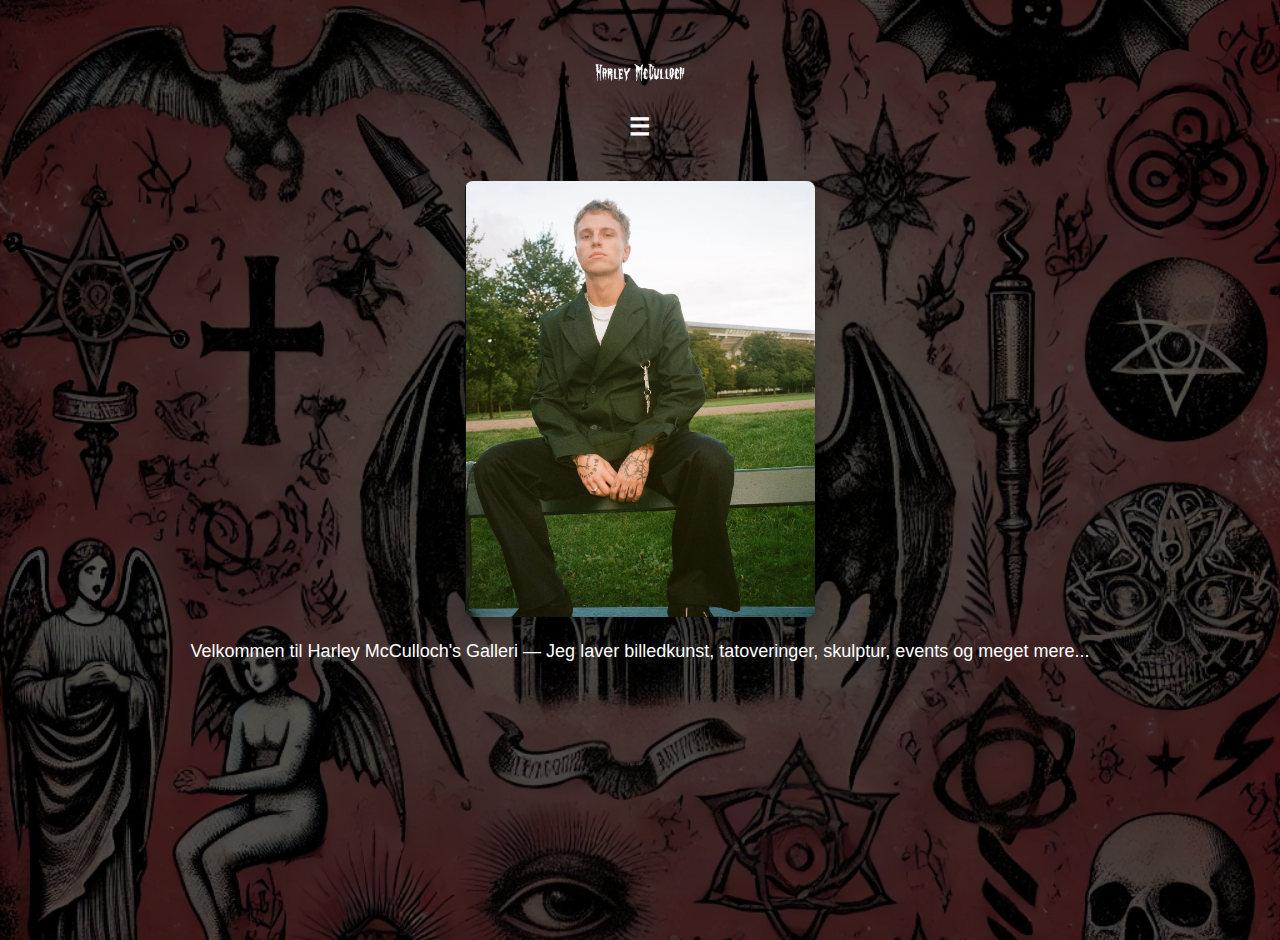
<file: index.html>
<!DOCTYPE html>
<html lang="da">
<head>
  <meta charset="UTF-8" />
  <meta name="viewport" content="width=device-width, initial-scale=1.0" />
  <title>Harley McCulloch</title>
  <link rel="stylesheet" href="style.css" />
</head>
<body>
  <div class="overlay">
    <header>
      <img src="harley-logo.png" alt="Harley McCulloch logo" class="logo" />
      <div class="menu-toggle" onclick="toggleMenu()">
        <span id="menu-icon">☰</span>
      </div>
    </header>

    <nav id="menu" class="fade">
      <ul>
        <li><a href="#">Forside</a></li>
        <li><a href="#">Galleri</a></li>
        <li><a href="#">Kontakt</a></li>
      </ul>
    </nav>

    <main>
      <img src="harley-profile.jpg" alt="Harley McCulloch" class="profile" />
      <p class="intro">
        Velkommen til Harley McCulloch's Galleri — Jeg laver billedkunst, tatoveringer, skulptur, events og meget mere...
      </p>
    </main>
  </div>

  <script>
    function toggleMenu() {
      const menu = document.getElementById('menu');
      const icon = document.getElementById('menu-icon');
      menu.classList.toggle('show');
      icon.textContent = icon.textContent === '☰' ? '✕' : '☰';
    }
  </script>
</body>
</html>
</file>
<file: style.css>
body {
  margin: 0;
  font-family: sans-serif;
  background: url('tattoo-background.png') no-repeat center center fixed;
  background-size: cover;
  color: white;
  overflow-x: hidden;
}

.overlay {
  background-color: rgba(0, 0, 0, 0.6);
  min-height: 100vh;
  text-align: center;
  padding: 20px;
}

.logo {
  width: 250px;
  margin: 0 auto;
  display: block;
  margin-top: 20px;
}

.menu-toggle {
  cursor: pointer;
  margin: 10px auto;
  font-size: 24px;
  font-weight: bold;
}

nav ul {
  list-style: none;
  padding: 0;
  margin: 0;
}

nav li {
  margin: 15px 0;
}

nav a {
  color: white;
  text-decoration: none;
  font-size: 24px;
  font-weight: bold;
}

nav.fade {
  opacity: 0;
  max-height: 0;
  overflow: hidden;
  transition: opacity 0.5s ease, max-height 0.5s ease;
}

nav.fade.show {
  opacity: 1;
  max-height: 500px;
}

.profile {
  width: 80%;
  max-width: 350px;
  border-radius: 8px;
  margin-top: 30px;
  box-shadow: 0 8px 16px rgba(0, 0, 0, 0.3);
}

.intro {
  margin-top: 20px;
  font-size: 18px;
  font-weight: 300;
}
</file>
